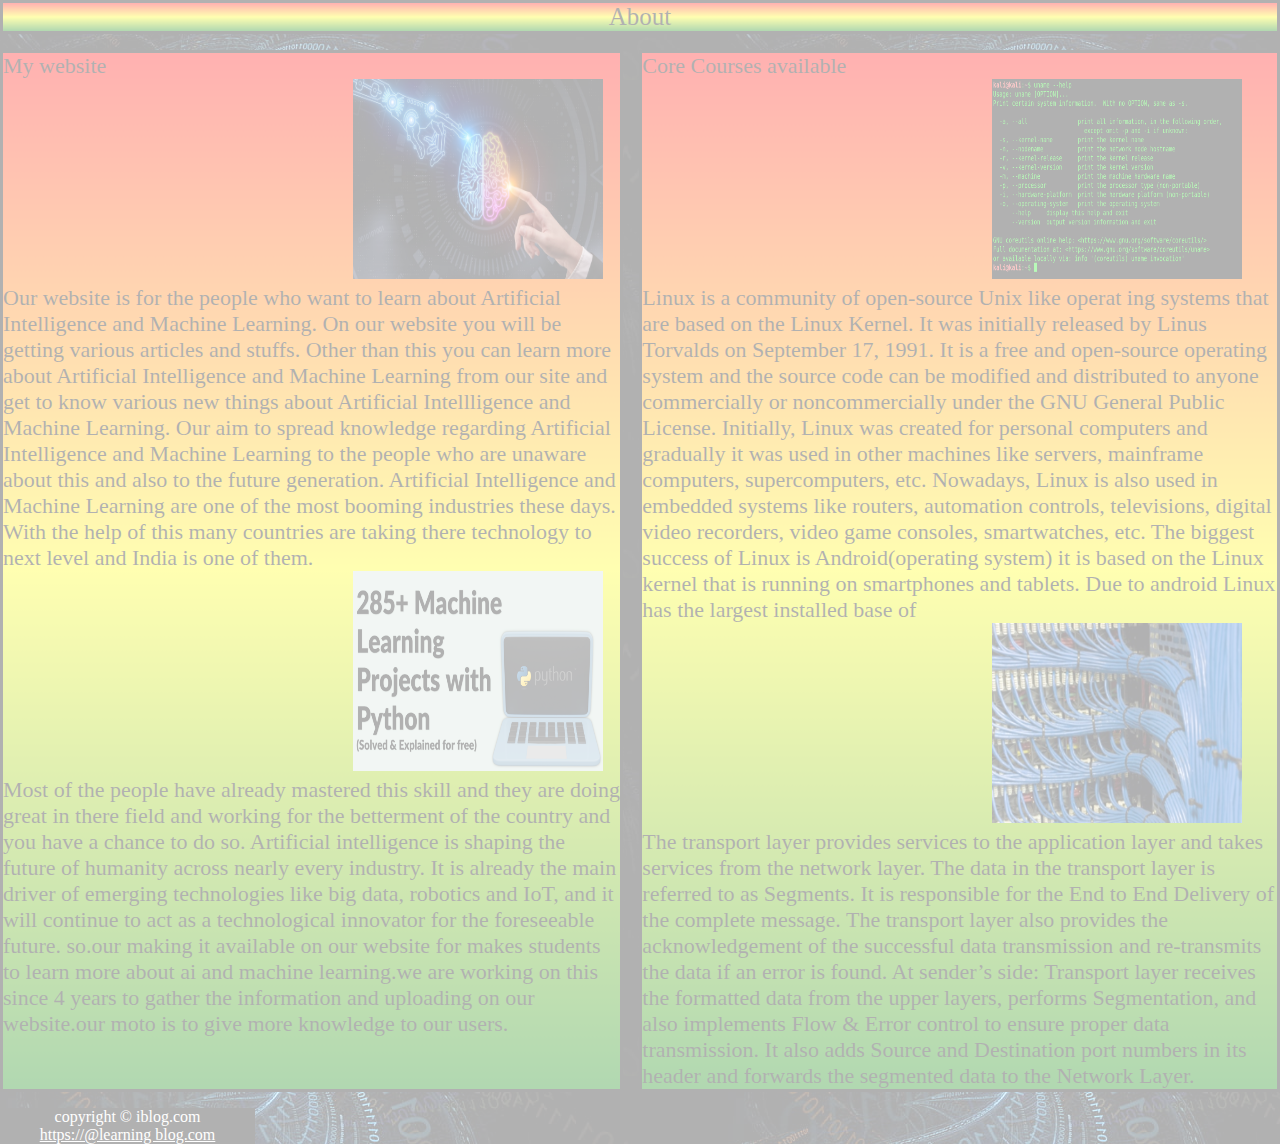
<file: darling/about.html>
<!DOCTYPE html>
<html lang="en">

<head>
    <meta charset="UTF-8">
    <meta http-equiv="X-UA-Compatible" content="IE=edge">
    <meta name="viewport" content="width=device-width, initial-scale=1.0">
    <title>login page</title>
    <link rel="stylesheet" href="css/style.css">
    <link rel="stylesheet" href="css/util.css">
    <link rel="icon" type="image/x-icon" href="img/dad.webp">
    


</head>
<style>
    .item {
        
        background-image: linear-gradient(red, yellow, green);

        border: 3px solid black;
    }

    #navbar {
        grid-area: navbar;
        text-align: center;
        background-size: auto;
        font-size: 25px;
        padding: 20px, 20px, 20px, 20px;


    }

    #section {
        grid-area: section;
        font-size: 22px;

    }

    #aside {
        grid-area: aside;
        font-size: 22px;
    }

    footer {
        grid-area: footer;
    }

    .item img {
        height: 200px;
        width: 250px;
        margin-left: 350px;
    }
</style>
</head>

<body>
    <script>
        window.alert('read');
    </script>
    <div class="container">
        <div id="navbar" class="item">
            About
        </div>
        <div id="section" class="item">
            <dl>
                <dt>My website</dt>
                <img src="img/lava23.jpg" alt="aI and ml blog">

                <dd>Our website is for the people who want to learn about Artificial Intelligence and Machine Learning.
                    On our website you will be getting various articles and stuffs. Other than this you can learn more
                    about Artificial Intelligence and Machine Learning from our site and get to know various new things
                    about Artificial Intellligence and Machine Learning.

                    Our aim to spread knowledge regarding Artificial Intelligence and Machine Learning to the people who
                    are unaware about this and also to the future generation. Artificial Intelligence and Machine
                    Learning are one of the most booming industries these days. With the help of this many countries are
                    taking there technology to next level and India is one of them.
                </dd>
                <img src="img/ne11.png" alt="aI and ml blog">
                <dd>Most of the people have already mastered this skill and they are doing great in there field and
                    working for the betterment of the country and you have a chance to do so.

                    Artificial intelligence is shaping the future of humanity across nearly every industry. It is
                    already the main driver of emerging technologies like big data, robotics and IoT, and it will
                    continue to act as a technological innovator for the foreseeable future. so.our making it available
                    on our website for makes students to learn more about ai and machine learning.we are working on this
                    since 4 years to gather the information and uploading on our website.our moto is to give more
                    knowledge to our users.</dd>

            </dl>

        </div>
        <div id="aside" class="item">
            <dl>
                <dt>Core Courses available</dt>
                <img src="img/bb.png" alt="aI and ml blog">
                <dd>Linux is a community of open-source Unix like operat ing systems that are based on the Linux Kernel.
                    It was initially released by Linus Torvalds on September 17, 1991. It is a free and open-source
                    operating system and the source code can be modified and distributed to anyone commercially or
                    noncommercially under the GNU General Public License.
                    Initially, Linux was created for personal computers and gradually it was used in other machines like
                    servers, mainframe computers, supercomputers, etc. Nowadays, Linux is also used in embedded systems
                    like routers, automation controls, televisions, digital video recorders, video game consoles,
                    smartwatches, etc. The biggest success of Linux is Android(operating system) it is based on the
                    Linux kernel that is running on smartphones and tablets. Due to android Linux has the largest
                    installed base of </dd>
                <img src="img/cc.jpg" alt="aI and ml blog">
                <dd>The transport layer provides services to the application layer and takes services from the network
                    layer. The data in the transport layer is referred to as Segments. It is responsible for the End to
                    End Delivery of the complete message. The transport layer also provides the acknowledgement of the
                    successful data transmission and re-transmits the data if an error is found.

                    At sender’s side: Transport layer receives the formatted data from the upper layers, performs
                    Segmentation, and also implements Flow & Error control to ensure proper data transmission. It also
                    adds Source and Destination port numbers in its header and forwards the segmented data to the
                    Network Layer. </dd>


            </dl>
        </div>

        <div class="footer max-width-2 m-auto">
            <p>copyright &copy; iblog.com</p>
            <a href="index.html" target="_blank">https://@learning blog.com</a>
        </div>

    </div>
</body>

</html>
</file>
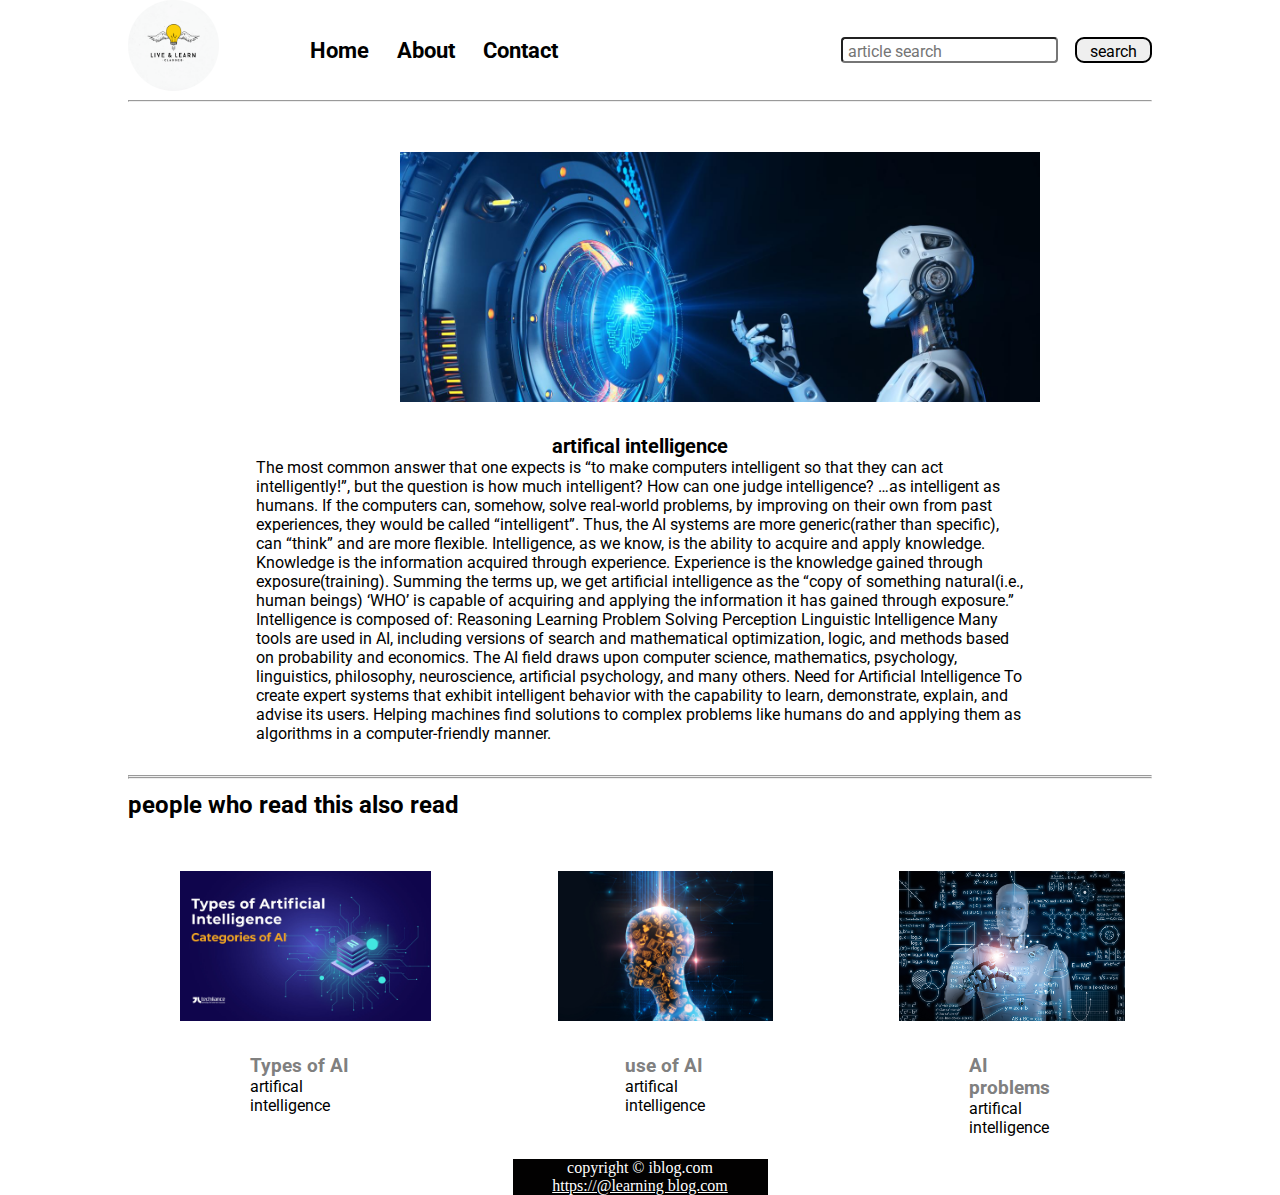
<file: darling/ai.html>
<!DOCTYPE html>
<html lang="en">

<head>
    <meta charset="UTF-8">
    <meta http-equiv="X-UA-Compatible" content="IE=edge">
    <link rel="stylesheet" href="css/style.css">
    <link rel="stylesheet" href="css/util.css">
    <link rel="stylesheet" href="css/blogpost.css">
    <link rel="stylesheet" href="css/mobile.css">
    <meta name="viewport" content="width=device-width, initial-scale=1.0">
    <title>ieducation-transforming</title>
    <link rel="icon" type="image/x-icon" href="img/dad.webp">

</head>

<body>
    <script>
        window.alert('artifical intelligence');
    </script>
    <nav class="navigation max-width-1 m-auto">
        <div class="nav-left">
            <a href="index.html">
                <span><img src="img/lava5.png" width="91px" alt="logo"></span></a>
            <ul>
                <li><a href="index.html">Home</a></li>
                <li><a href="about.html">About</a></li>
                <li><a href="contact.html">Contact</a></li>
            </ul>
        </div>

        <div class="nav-right">
            <form action="search.html" method="get">
                <input class="form-input" type="text" name="machine-learning" placeholder="article search">
                <button class="btn">search</button>
            </form>
        </div>

    </nav>
    <div class="max-width-1 m-auto">
        <hr>
    </div>
    <div class="post-img">
        <img src="img/lava24.jpg" alt="blog">
    </div>
    <div class=" blog-post-content max-width-2  m-auto my-2">
        <h1 class="font1">artifical intelligence</h1>
        <p class="font1">The most common answer that one expects is “to make computers intelligent so that they 
            can act intelligently!”, but the question is how much intelligent? How can one judge intelligence? 

            …as intelligent as humans. If the computers can, somehow, solve real-world problems, by 
            improving on their own from past experiences, they would be called “intelligent”. 
            Thus, the AI systems are more generic(rather than specific), can “think” and are more flexible. 
            
            Intelligence, as we know, is the ability to acquire and apply knowledge. Knowledge is the information 
            acquired through experience. Experience is the knowledge gained through exposure(training). Summing the terms up, 
            we get artificial intelligence as the “copy of something natural(i.e., human beings) ‘WHO’ is capable of acquiring and 
            applying the information it has gained through exposure.” 
            
            Intelligence is composed of:  
            
            Reasoning
            Learning
            Problem Solving
            Perception
            Linguistic Intelligence
            Many tools are used in AI, including versions of search and mathematical optimization, logic, and methods based 
            on probability and economics. The AI field draws upon computer science, mathematics, psychology, linguistics, 
            philosophy, neuroscience, artificial psychology, and many others. 
            
            Need for Artificial Intelligence  
            
            To create expert systems that exhibit intelligent behavior with the capability to learn, demonstrate, 
            explain, and advise its users.
            Helping machines find solutions to complex problems like humans do and applying them as algorithms in a 
            computer-friendly manner.
            

        </p>
    </div>
    <div class="max-width-1 m-auto">
        <hr>
        <hr>
    </div>
    <div class="home-articles max-width-1 m-auto font1">
        <h2>people who read this also read</h2>
        <div class="row">
            <div class="home-article more-post">
                <div class="home-article-img">
                    <img src="img/ne2.jpg" alt="aI and ml blog">
                </div>
                <div class="home-article-content font1">
                    <a href="blogpost.html">
                        <h3 style="margin-right: 120px;">Types of AI</h3>
                    </a>

                    <div style="margin-right: 120px;" >artifical intelligence</div>
                    
                </div>

            </div>
            <div class="home-article more-post">
                <div class="home-article-img">
                    <img src="img/ne1.jpg" alt="aI and ml blog">
                </div>
                <div class="home-article-content font1">
                    <a href="/blogpost.html">
                        <h3 style="margin-right: 120px;">use of AI</h3>
                    </a>

                    <span style="margin-right: 120px;"> artifical intelligence</span>
                </div>

            </div>
            <div class="home-article more-post">
                <div class="home-article-img">
                    <img src="img/ne3.png" alt="aI and ml blog">
                </div>
                <div class="home-article-content font1">
                    <a href="/blogpost.html">
                        <h3 style="margin-right: 120px;">AI problems</h3>
                    </a>

                    <span style="margin-right: 120px;"> artifical intelligence</span>
                </div>

            </div>

        </div>


    </div>
    <div class="footer max-width-2 m-auto">
        <p>copyright &copy; iblog.com</p>
        <a href="index.html" target="_blank">https://@learning blog.com</a>
    </div>


</body>

</html>
</file>
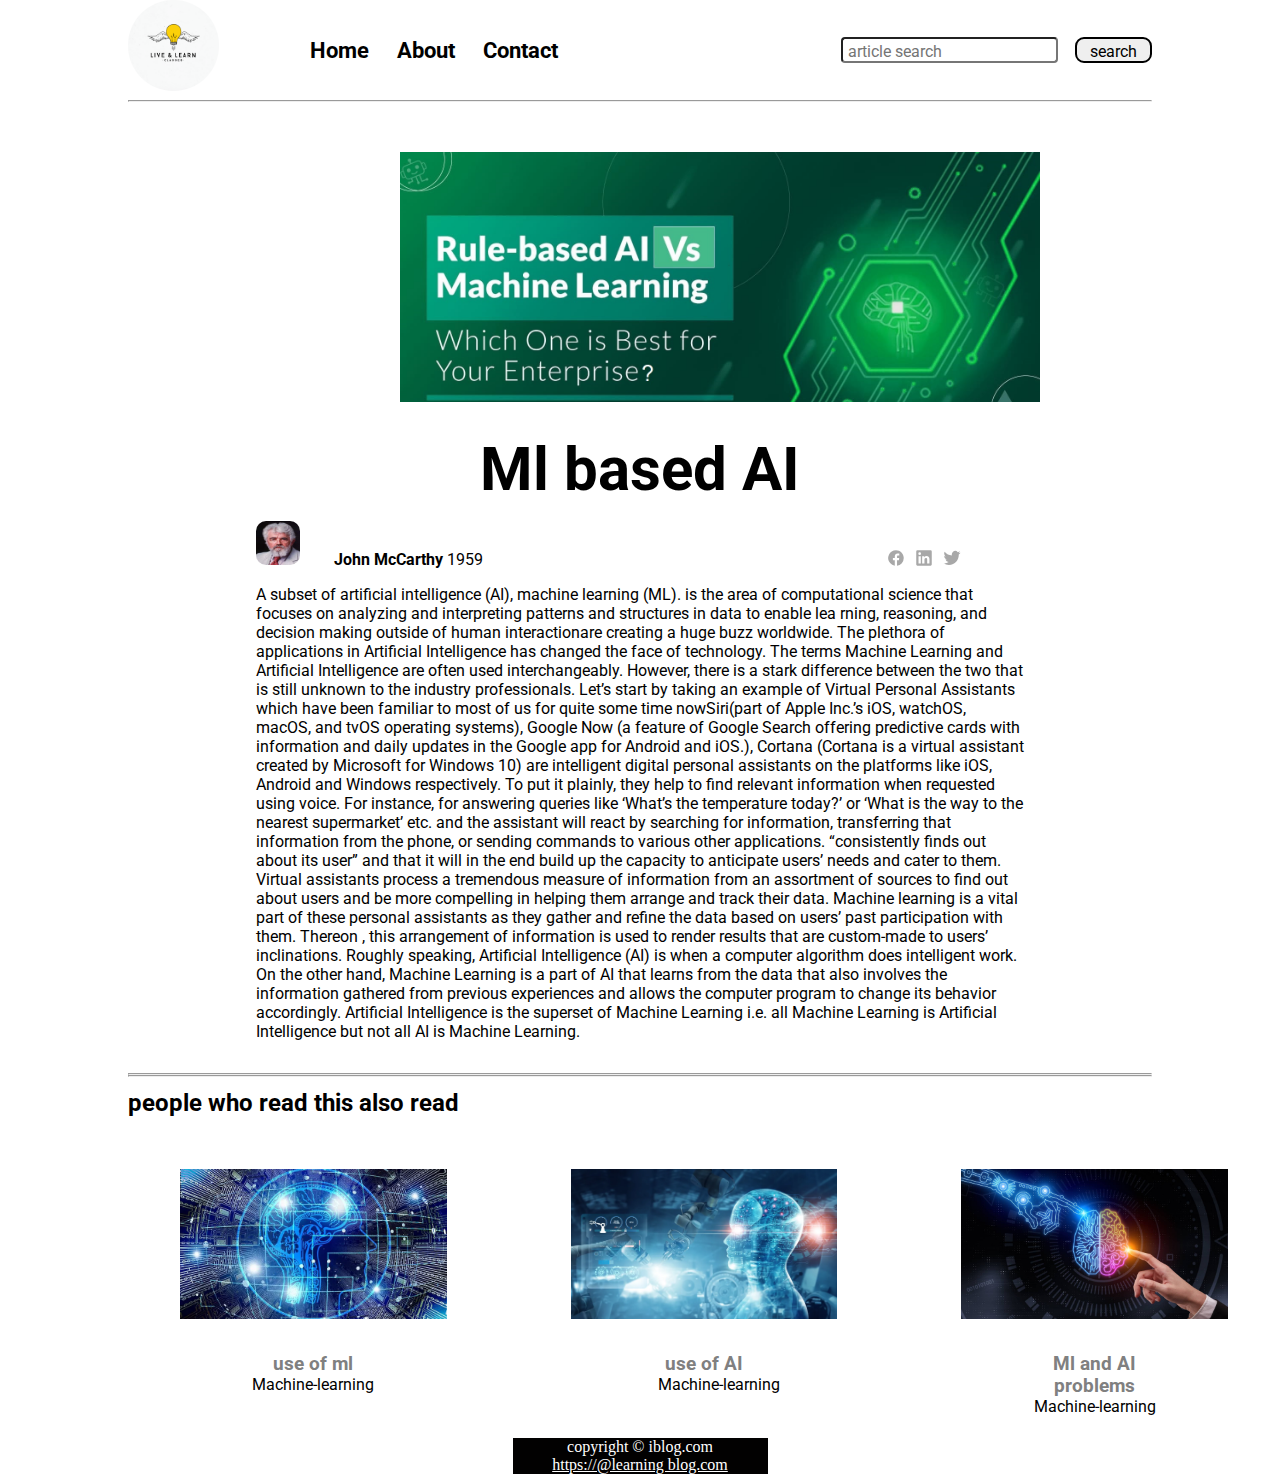
<file: darling/blogpost.html>
<!DOCTYPE html>
<html lang="en">

<head>
    <meta charset="UTF-8">
    <meta http-equiv="X-UA-Compatible" content="IE=edge">
    <link rel="stylesheet" href="css/style.css">
    <link rel="stylesheet" href="css/util.css">
    <link rel="stylesheet" href="css/blogpost.css">
    <link rel="stylesheet" href="css/mobile.css">
    <meta name="viewport" content="width=device-width, initial-scale=1.0">
    <title>ieducation-transforming</title>
    <link rel="icon" type="image/x-icon" href="img/dad.webp">

</head>

<body>
    <script>
        window.alert('Machine learning');
    </script>
    <nav class="navigation max-width-1 m-auto">
        <div class="nav-left">
            <a href="index.html">
                <span><img src="img/lava5.png" width="91px" alt="logo"></span></a>
            <ul>
                <li><a href="index.html">Home</a></li>
                <li><a href="about.html">About</a></li>
                <li><a href="contact.html">Contact</a></li>
            </ul>
        </div>

        <div class="nav-right">
            <form action="search.html" method="get">
                <input class="form-input" type="text" name="machine-learning" placeholder="article search">
                <button class="btn">search</button>
            </form>
        </div>

    </nav>
    <div class="max-width-1 m-auto">
        <hr>
    </div>
    <div class="post-img">
        <img src="img/lava16.jpg" alt="blog">
    </div>
    <div class=" blog-post-content max-width-2  m-auto my-2">
        <h1 style="font-size: 60px;">Ml based AI</h1>
        <div class="blogpost-meta">
            <div class="author-info">
                <div class="logo1"><img alt="chaitu" class="l ch fl gz ha fp"
                        src="img/n2.jpeg" width="44" height="44"
                        loading="lazy">
                        <b style="padding-left: 30px; margin-top: 50px;">John McCarthy</b>
                <span>1959</span>
                
                </div>
                
            </div>
            <div class="social">
                <svg width="24" height="24" viewBox="0 0 24 24" fill="none">
                    
                    <path
                        d="M19.75 12.04c0-4.3-3.47-7.79-7.75-7.79a7.77 7.77 0 0 0-5.9 12.84 7.77 7.77 0 0 0 4.69 2.63v-5.49h-1.9v-2.2h1.9v-1.62c0-1.88 1.14-2.9 2.8-2.9.8 0 1.49.06 1.69.08v1.97h-1.15c-.91 0-1.1.43-1.1 1.07v1.4h2.17l-.28 2.2h-1.88v5.52a7.77 7.77 0 0 0 6.7-7.71"
                        fill="#A8A8A8"></path>
                </svg>
                <svg width="24" height="24" viewBox="0 0 24 24" fill="none">
                    <path
                        d="M19.75 5.39v13.22a1.14 1.14 0 0 1-1.14 1.14H5.39a1.14 1.14 0 0 1-1.14-1.14V5.39a1.14 1.14 0 0 1 1.14-1.14h13.22a1.14 1.14 0 0 1 1.14 1.14zM8.81 10.18H6.53v7.3H8.8v-7.3zM9 7.67a1.31 1.31 0 0 0-1.3-1.32h-.04a1.32 1.32 0 0 0 0 2.64A1.31 1.31 0 0 0 9 7.71v-.04zm8.46 5.37c0-2.2-1.4-3.05-2.78-3.05a2.6 2.6 0 0 0-2.3 1.18h-.07v-1h-2.14v7.3h2.28V13.6a1.51 1.51 0 0 1 1.36-1.63h.09c.72 0 1.26.45 1.26 1.6v3.91h2.28l.02-4.43z"
                        fill="#A8A8A8"></path>
                </svg>
                <svg width="24" height="24" viewBox="0 0 24 24" fill="none">
                    <path
                        d="M20 5.34c-.67.41-1.4.7-2.18.87a3.45 3.45 0 0 0-5.02-.1 3.49 3.49 0 0 0-1.02 2.47c0 .28.03.54.07.8a9.91 9.91 0 0 1-7.17-3.66 3.9 3.9 0 0 0-.5 1.74 3.6 3.6 0 0 0 1.56 2.92 3.36 3.36 0 0 1-1.55-.44V10c0 1.67 1.2 3.08 2.8 3.42-.3.06-.6.1-.94.12l-.62-.06a3.5 3.5 0 0 0 3.24 2.43 7.34 7.34 0 0 1-4.36 1.49l-.81-.05a9.96 9.96 0 0 0 5.36 1.56c6.4 0 9.91-5.32 9.9-9.9v-.5c.69-.49 1.28-1.1 1.74-1.81-.63.3-1.3.48-2 .56A3.33 3.33 0 0 0 20 5.33"
                        fill="#A8A8A8"></path>
                </svg>

            </div>
        </div>
        <p class="font1">A subset of artificial intelligence (AI), machine learning (ML).
            is the area of computational science that focuses on analyzing and interpreting patterns
            and structures in data to enable lea
            rning, reasoning, and decision making outside of human interactionare creating a huge buzz worldwide.
            The plethora of applications in Artificial Intelligence has changed the face of technology.
            The terms Machine Learning and Artificial Intelligence are often used interchangeably. However, there is a
            stark difference between the two that is still unknown to the industry professionals.
            Let’s start by taking an example of Virtual Personal Assistants which have been familiar to most of us for
            quite some time nowSiri(part of Apple Inc.’s iOS, watchOS, macOS, and tvOS operating systems),
            Google Now (a feature of Google Search offering predictive cards with information and daily updates in the
            Google app
            for Android and iOS.), Cortana (Cortana is a virtual assistant created by Microsoft for Windows 10) are
            intelligent digital
            personal assistants on the platforms like iOS, Android and Windows respectively. To put it plainly, they
            help to find relevant
            information when requested using voice. For instance, for answering queries like ‘What’s the temperature
            today?’ or ‘What is
            the way to the nearest supermarket’ etc. and the assistant will react by searching for information,
            transferring that
            information from the phone, or sending commands to various other applications.

            “consistently finds out about its user” and that it will in the end build up the capacity to anticipate
            users’ needs
            and cater to them. Virtual assistants process a tremendous measure of information from an assortment of
            sources to find
            out about users and be more compelling in helping them arrange and track their data. Machine learning is a
            vital part
            of these personal assistants as they gather and refine the data based on users’ past participation with
            them. Thereon
            , this arrangement of information is used to render results that are custom-made to users’ inclinations.

            Roughly speaking, Artificial Intelligence (AI) is when a computer algorithm does intelligent work. On the
            other hand,
            Machine Learning is a part of AI that learns from the data that also involves the information gathered from
            previous
            experiences and allows the computer program to change its behavior accordingly. Artificial Intelligence is
            the superset
            of Machine Learning i.e. all Machine Learning is Artificial Intelligence but not all AI is Machine Learning.

        </p>
    </div>
    <div class="max-width-1 m-auto">
        <hr>
        <hr>
    </div>
    <div class="home-articles max-width-1 m-auto font1">
        <h2>people who read this also read</h2>
        <div class="row">
            <div class="home-article more-post">
                <div class="home-article-img">
                    <img src="img/lava20.webp" alt="aI and ml blog">
                </div>
                <div class="home-article-content font1 center">
                    <a href="blogpost.html">
                        <h3 style="margin-right: 120px;">use of ml</h3>
                    </a>

                    <div style="margin-right: 120px;">Machine-learning</div>
                    
                </div>

            </div>
            <div class="home-article more-post">
                <div class="home-article-img">
                    <img src="img/lava21.webp" alt="aI and ml blog">
                </div>
                <div class="home-article-content font1 center">
                    <a href="/blogpost.html">
                        <h3 style="margin-right: 120px;">use of AI</h3>
                    </a>

                    <span style="margin-right: 90px;">Machine-learning</span>
                </div>

            </div>
            <div class="home-article more-post">
                <div class="home-article-img">
                    <img src="img/lava23.jpg" alt="aI and ml blog">
                </div>
                <div class="home-article-content font1 center">
                    <a href="/blogpost.html">
                        <h3 style="margin-right: 120px;">Ml and AI problems</h3>
                    </a>

                    <spa style="margin-right: 120px;"> Machine-learning</span>
                </div>

            </div>

        </div>


    </div>
    <div class="footer max-width-2 m-auto">
        <p>copyright &copy; iblog.com</p>
        <a href="index.html" target="_blank">https://@learning blog.com</a>
    </div>


</body>

</html>
</file>
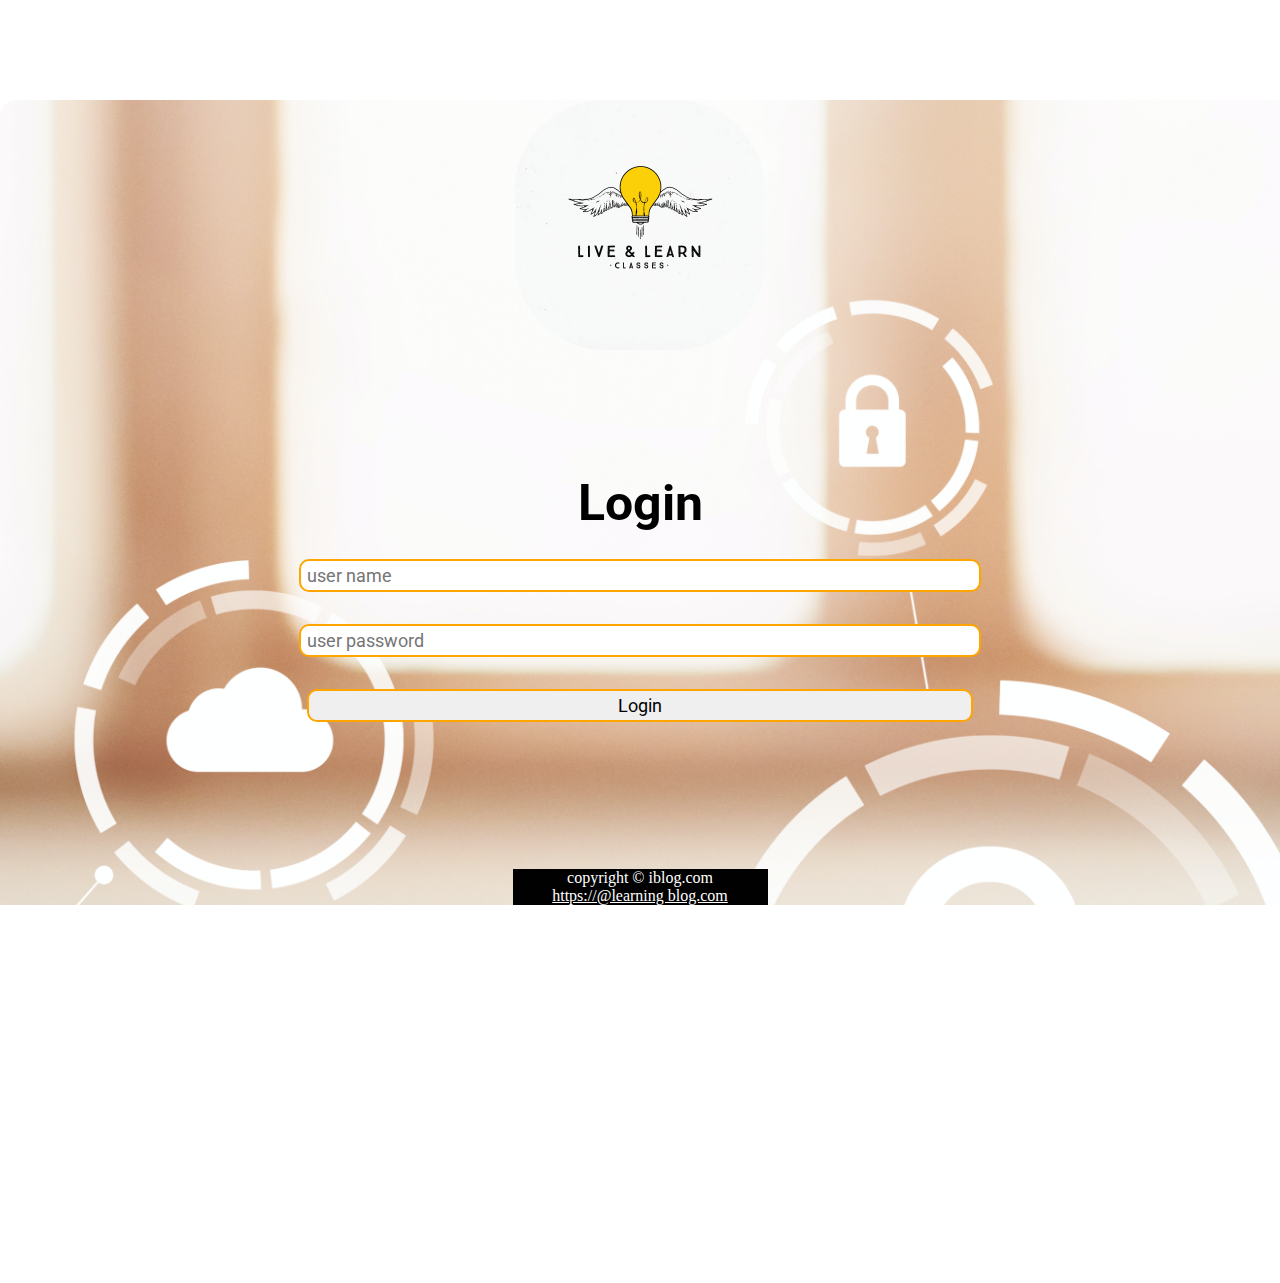
<file: darling/chaitu.html>
<!DOCTYPE html>
<html lang="en">

<head>
    <meta charset="UTF-8">
    <meta http-equiv="X-UA-Compatible" content="IE=edge">
    <meta name="viewport" content="width=device-width, initial-scale=1.0">
    <title>login page</title>
    <link rel="stylesheet" href="css/style.css">
    <link rel="stylesheet" href="css/util.css">
    <link rel="icon" type="image/x-icon" href="img/login.jpg">
    <script src="javascript/script.js"></script>


</head>
<style>
    .footer {
        margin-bottom: 10cm;


    }

    .box {
        padding-bottom: 20px;
    }

    .img1 img {
        border-radius: 90px;


    }
</style>


<body>
    <script>
        window.alert('login');
    </script>
    <div class="hack">

        <div class="img1">
            <img src="img/lava5.png" width="250px" alt="logo"></span>
        </div>

        <form class="box" action="index.html" method="post">
            <h1>Login
            </h1>
            <div class="form-box">
                <input type="text" name="" id="username" placeholder="user name"><br><br>
            </div>
            <div class="form-box">

                <input type="password" name="" id="password" placeholder="user password"><br><br>
            </div>
            <div class="form-box">

                <input type="submit" name="" value="Login" onclick="validate()">
            



        </form>
    </div>

    <div class="footer max-width-2 m-auto">
        <p>copyright &copy; iblog.com</p>
        <a href="index.html" target="_blank">https://@learning blog.com</a>

    </div>


</div>
</body>

</html>
</file>
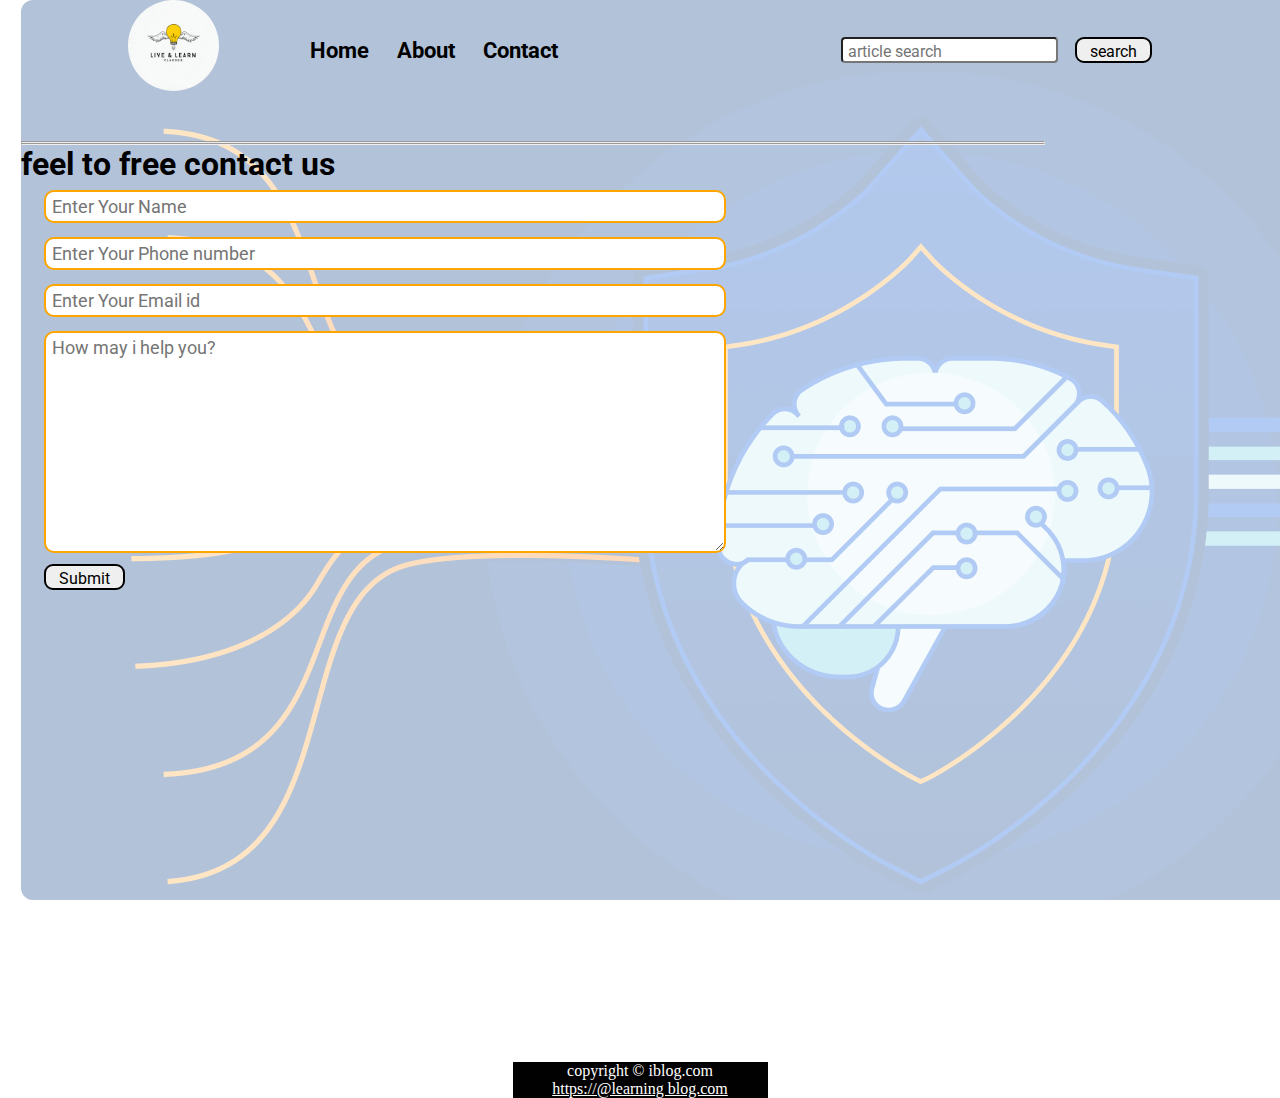
<file: darling/contact.html>
<!DOCTYPE html>
<html lang="en">

<head>
    <meta charset="UTF-8">
    <meta http-equiv="X-UA-Compatible" content="IE=edge">
    <link rel="stylesheet" href="css/style.css">
    <link rel="stylesheet" href="css/util.css">
    <link rel="stylesheet" href="css/contact.css">
    <link rel="stylesheet" href="css/mobile.css">
    <meta name="viewport" content="width=device-width, initial-scale=1.0">
    <link rel="icon" type="image/x-icon" href="img/contact.png">
    <title>ieducation-transforming</title>
</head>

<body>
    <script>
        window.alert('Available 24/7')
        window.prompt('Comment');
    </script>
    <nav class="navigation max-width-1 m-auto">
        <div class="nav-left">
            <a href="index.html">
                <span><img src="img/lava5.png" width="91px" alt="logo"></span></a>
            <ul>
                <li><a href="index.html">Home</a></li>
                <li><a href="about.html">About</a></li>
                <li><a href="contact.html">Contact</a></li>
            </ul>
        </div>

        <div class="nav-right">
            <form action="search.html" method="get">
                <input class="form-input" type="text" name="machine-learning" placeholder="article search">
                <button class="btn">search</button>
            </form>
        </div>

    </nav>
    <div class="contact-content font1 max-width-1 m-auto">
        <div class="max-width-1 m-auto">
            <hr>
            <hr>
            <h1>feel to free contact us</h1>
            <div class="contact-form mx-1">
                <div class="form-box">
                    <input type="text" placeholder="Enter Your Name">
                </div>
                <div class="form-box">
                    <input type="text" placeholder="Enter Your Phone number">
                </div>
                <div class="form-box">
                    <input type="text" placeholder="Enter Your Email id">
                </div>
                <div class="form-box">
                    <textarea name="" id="" cols="30" rows="10" placeholder="How may i help you?"></textarea>
                </div>
                <div class="form-box">
                    <button class="btn">Submit</button>
                </div>
            </div>
        </div>
    </div>


    <div class="footer max-width-2 m-auto">
        <p>copyright &copy; iblog.com</p>
        <a href="index.html" target="_blank">https://@learning blog.com</a>
    </div>


</body>

</html>
</file>
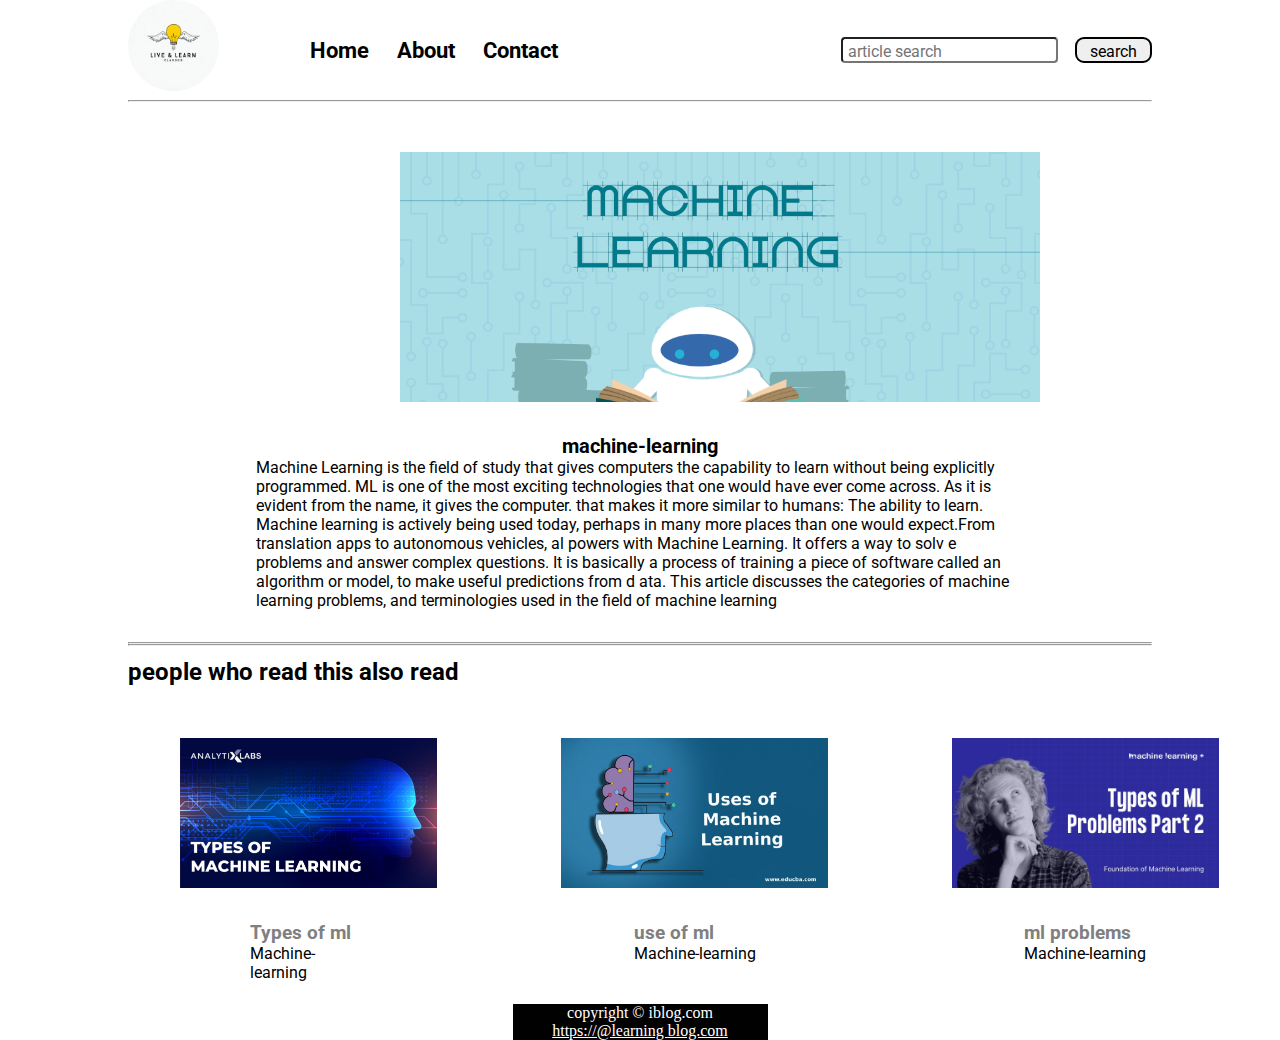
<file: darling/machine.html>
<!DOCTYPE html>
<html lang="en">

<head>
    <meta charset="UTF-8">
    <meta http-equiv="X-UA-Compatible" content="IE=edge">
    <link rel="stylesheet" href="css/style.css">
    <link rel="stylesheet" href="css/util.css">
    <link rel="stylesheet" href="css/blogpost.css">
    <link rel="stylesheet" href="css/mobile.css">
    <meta name="viewport" content="width=device-width, initial-scale=1.0">
    <title>ieducation-transforming</title>
    <link rel="icon" type="image/x-icon" href="img/dad.webp">

</head>

<body>
    <script>
        window.alert('Learn more');
    </script>
    <nav class="navigation max-width-1 m-auto">
        <div class="nav-left">
            <a href="about.html">
                <span><img src="img/lava5.png" width="91px" alt="logo"></span></a>
            <ul>
                <li><a href="index.html">Home</a></li>
                <li><a href="about.html">About</a></li>
                <li><a href="contact.html">Contact</a></li>
            </ul>
        </div>

        <div class="nav-right">
            <form action="search.html" method="get">
                <input class="form-input" type="text" name="machine-learning" placeholder="article search">
                <button class="btn">search</button>
            </form>
        </div>

    </nav>
    <div class="max-width-1 m-auto">
        <hr>
    </div>
    <div class="post-img">
        <img src="img/lava7.png" alt="blog">
    </div>
    <div class=" blog-post-content max-width-2  m-auto my-2">
        <h1 class="font1">machine-learning</h1>
        <p class="font1">Machine Learning is the field of study that gives computers the capability to learn without being explicitly programmed. 
            ML is one of the most exciting technologies that one would have ever come across. As it is evident from the name, it gives the computer.
             that makes it more similar to humans: The ability to learn. Machine learning is actively being used today, perhaps in many more places
              than one would expect.From translation apps to autonomous vehicles, al
             powers with Machine Learning. It offers a way to solv
             e problems and answer complex questions. It is basically
              a process of training a piece of software called an algorithm or model, to make useful predictions from d
            ata. This article discusses the categories of machine learning problems, and terminologies used in the field of machine learning


        </p>
    </div>
    <div class="max-width-1 m-auto">
        <hr>
        <hr>
    </div>
    <div class="home-articles max-width-1 m-auto font1">
        <h2>people who read this also read</h2>
        <div class="row">
            <div class="home-article more-post">
                <div class="home-article-img">
                    <img src="img/lava13.avif" alt="aI and ml blog">
                </div>
                <div class="home-article-content font1">
                    <a href="blogpost.html">
                        <h3 style="margin-right: 120px;">Types of ml</h3>
                    </a>

                    <div style="margin-right: 120px;">Machine-learning</div>
                    
                </div>

            </div>
            <div class="home-article more-post">
                <div class="home-article-img">
                    <img src="img/lava12.jpg" alt="aI and ml blog">
                </div>
                <div class="home-article-content font1">
                    <a href="/blogpost.html">
                        <h3 style="margin-right: 120px;">use of ml</h3>
                    </a>

                    <span style="margin-right: 120px;"> Machine-learning</span>
                </div>

            </div>
            <div class="home-article more-post">
                <div class="home-article-img">
                    <img src="img/lava14.jpg" alt="aI and ml blog">
                </div>
                <div class="home-article-content font1">
                    <a href="/blogpost.html">
                        <h3 style="margin-right: 120px;">ml problems</h3>
                    </a>

                    <span style="margin-right: 120px;"> Machine-learning</span>
                </div>

            </div>

        </div>


    </div>
    <div class="footer max-width-2 m-auto">
        <p>copyright &copy; iblog.com</p>
        <a href="index.html" target="_blank">https://@learning blog.com</a>
    </div>


</body>

</html>
</file>
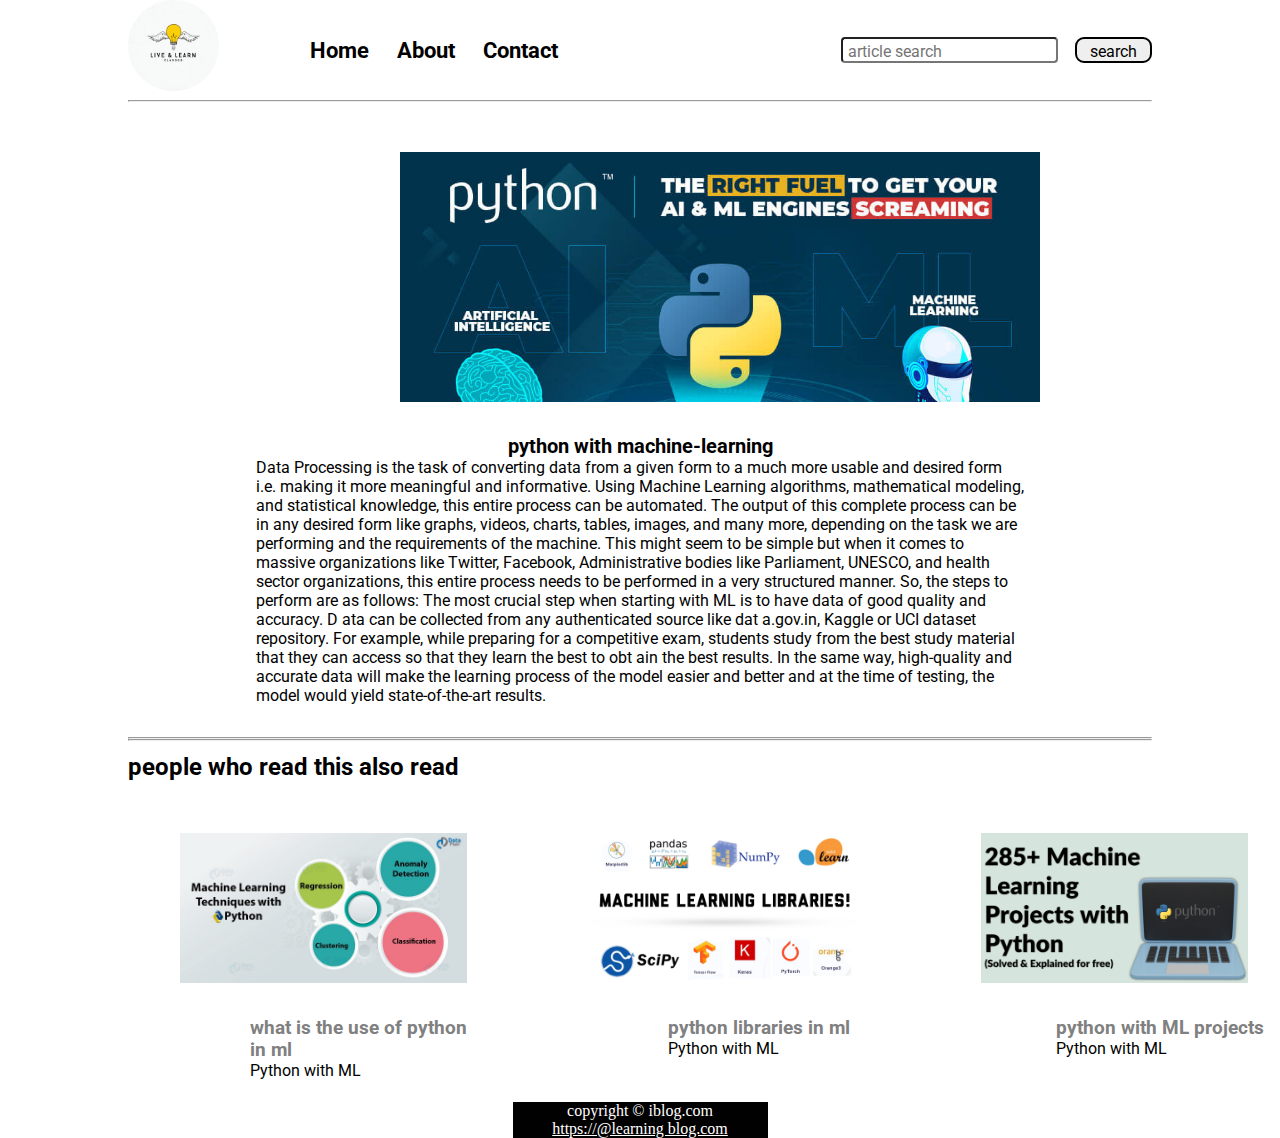
<file: darling/pywithml.html>
<!DOCTYPE html>
<html lang="en">

<head>
    <meta charset="UTF-8">
    <meta http-equiv="X-UA-Compatible" content="IE=edge">
    <link rel="stylesheet" href="css/style.css">
    <link rel="stylesheet" href="css/util.css">
    <link rel="stylesheet" href="css/blogpost.css">
    <link rel="stylesheet" href="css/mobile.css">
    <meta name="viewport" content="width=device-width, initial-scale=1.0">
    <title>ieducation-transforming</title>
    <link rel="icon" type="image/x-icon" href="img/dad.webp">

</head>

<body>
    <script>
        window.alert('py with Ml')
    </script>
    <nav class="navigation max-width-1 m-auto">
        <div class="nav-left">
            <a href="about.html">
                <span><img src="img/lava5.png" width="91px" alt="logo"></span></a>
            <ul>
                <li><a href="index.html">Home</a></li>
                <li><a href="about.html">About</a></li>
                <li><a href="contact.html">Contact</a></li>
            </ul>
        </div>

        <div class="nav-right">
            <form action="search.html" method="get">
                <input class="form-input" type="text" name="machine-learning" placeholder="article search">
                <button class="btn">search</button>
            </form>
        </div>

    </nav>
    <div class="max-width-1 m-auto">
        <hr>
    </div>
    <div class="post-img">
        <img src="img/ne8.jpg" alt="blog">
    </div>
    <div class=" blog-post-content max-width-2  m-auto my-2">
        <h1 class="font1">python with machine-learning</h1>
        <p class="font1">Data Processing is the task of converting data from a given form to a much more usable
             and desired form i.e. making it more meaningful and informative. Using Machine Learning algorithms, 
             mathematical modeling, and statistical knowledge, this entire process can be automated. The output of 
             this complete process can be in any desired form like graphs, videos, charts, tables, images, and many more, 
             depending on the task we are performing and the requirements of the machine. This might seem to be simple but 
             when it comes to massive organizations like Twitter, Facebook, Administrative bodies like Parliament, UNESCO, and 
             health sector organizations, this entire process needs to be performed in a very structured manner. So, the steps to 
             perform are as follows: The most crucial step when starting with ML is to have data of good quality and accuracy. D
             ata can be collected from any authenticated source like dat
             a.gov.in, Kaggle or UCI dataset repository. For example, while preparing for
             
             a competitive exam, students study from the best study material that they can access so that they learn the best to obt
             ain the best results. In the same way, high-quality and accurate data will make the learning process of the model easier and 
             better and at the time of testing, the model would yield state-of-the-art results. 


 


        </p>
    </div>
    <div class="max-width-1 m-auto">
        <hr>
        <hr>
    </div>
    <div class="home-articles max-width-1 m-auto font1">
        <h2>people who read this also read</h2>
        <div class="row">
            <div class="home-article more-post">
                <div class="home-article-img">
                    <img src="img/ne9.jpg" alt="aI and ml blog">
                </div>
                <div class="home-article-content font1">
                    <a href="blogpost.html">
                        <h3 style="margin-right: 30px;">what is the use of python in ml</h3>
                    </a>

                    <div style="margin-right: 120px;">Python with ML</div>
                    
                </div>

            </div>
            <div class="home-article more-post">
                <div class="home-article-img">
                    <img src="img/ne10.jpg" alt="aI and ml blog">
                </div>
                <div class="home-article-content font1">
                    <a href="/blogpost.html">
                        <h3 style="margin-right: 50px;">python libraries in ml</h3>
                    </a>

                    <span style="margin-right: 120px;"> Python with ML</span>
                </div>

            </div>
            <div class="home-article more-post">
                <div class="home-article-img">
                    <img src="img/ne11.png" alt="aI and ml blog">
                </div>
                <div class="home-article-content font1">
                    <a href="blogpost.html">
                        <h3 style="margin-right: 30px;">python with ML projects</h3>
                    </a>

                    <span style="margin-right: 120px;"> Python with ML</span>
                </div>

            </div>

        </div>


    </div>
    <div class="footer max-width-2 m-auto">
        <p>copyright &copy; iblog.com</p>
        <a href="index.html" target="_blank">https://@learning blog.com</a>
    </div>


</body>

</html>
</file>
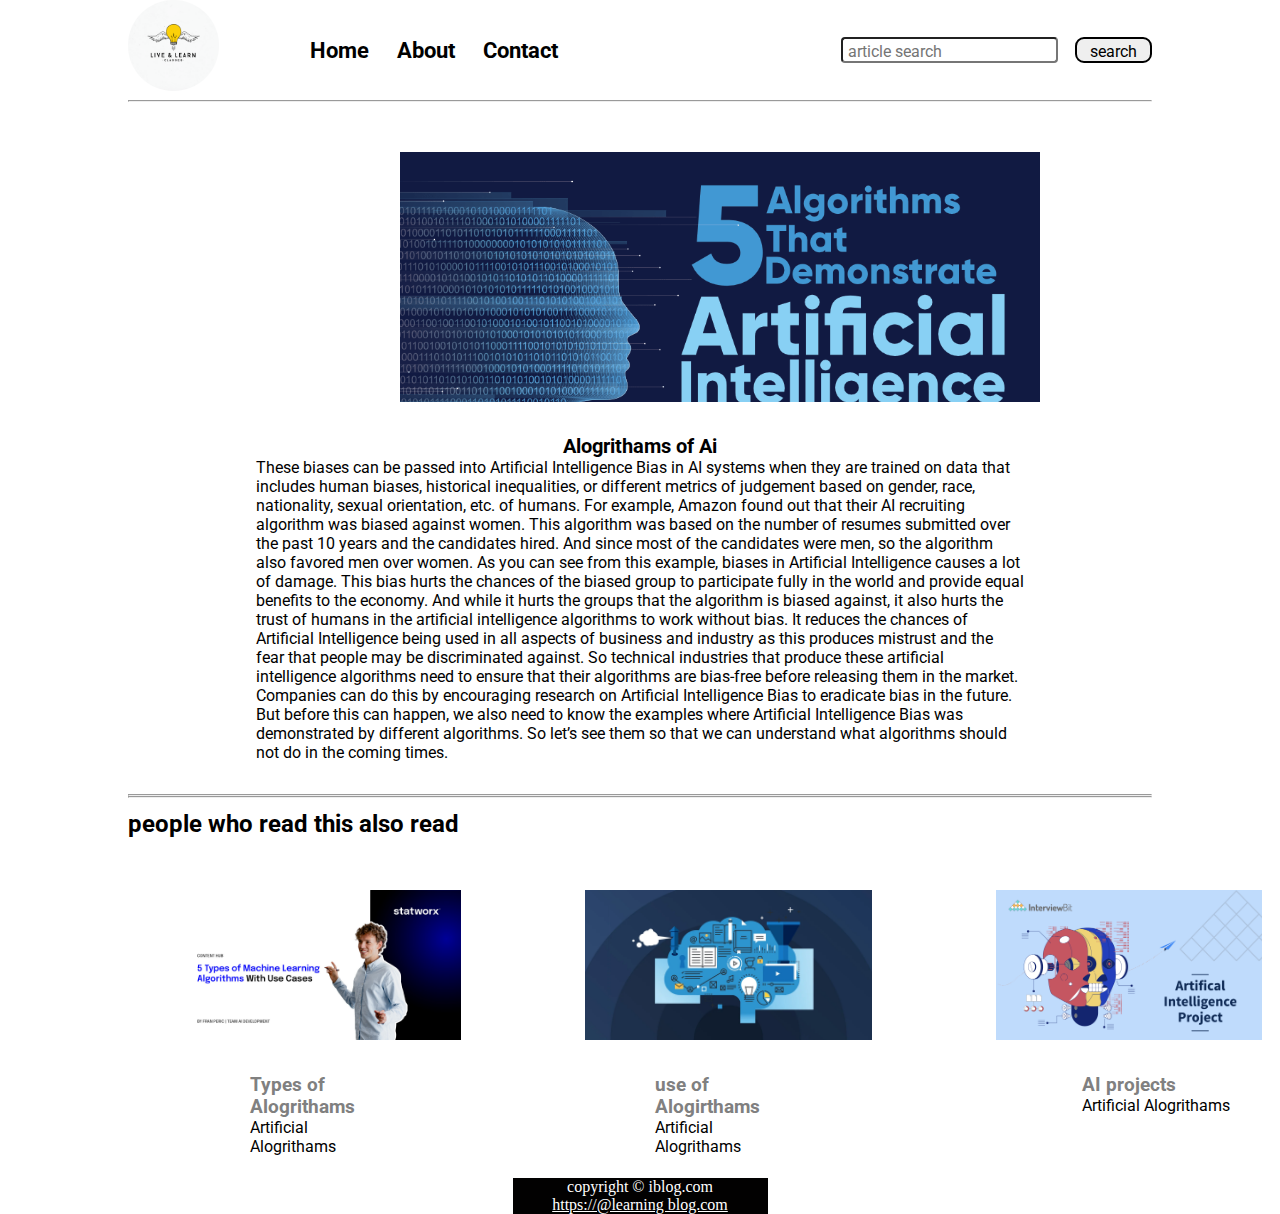
<file: darling/seai.html>
<!DOCTYPE html>
<html lang="en">

<head>
    <meta charset="UTF-8">
    <meta http-equiv="X-UA-Compatible" content="IE=edge">
    <link rel="stylesheet" href="css/style.css">
    <link rel="stylesheet" href="css/util.css">
    <link rel="stylesheet" href="css/blogpost.css">
    <link rel="stylesheet" href="css/mobile.css">
    <meta name="viewport" content="width=device-width, initial-scale=1.0">
    <title>ieducation-transforming</title>
    <link rel="icon" type="image/x-icon" href="img/dad.webp">

</head>

<body>
    <script>
        window.alert('Alogrthims is very important');
    </script>
    <nav class="navigation max-width-1 m-auto">
        <div class="nav-left">
            <a href="index.html">
                <span><img src="img/lava5.png" width="91px" alt="logo"></span></a>
            <ul>
                <li><a href="index.html">Home</a></li>
                <li><a href="about.html">About</a></li>
                <li><a href="contact.html">Contact</a></li>
            </ul>
        </div>

        <div class="nav-right">
            <form action="search.html" method="get">
                <input class="form-input" type="text" name="machine-learning" placeholder="article search">
                <button class="btn">search</button>
            </form>
        </div>

    </nav>
    <div class="max-width-1 m-auto">
        <hr>
    </div>
    <div class="post-img">
        <img src="img/ne4.png" alt="blog">
    </div>
    <div class=" blog-post-content max-width-2  m-auto my-2">
        <h1 class="font1">Alogrithams of Ai</h1>
        <p class="font1">These biases can be passed into Artificial Intelligence Bias in
            AI systems when they are trained on data that includes human biases, historical inequalities,
            or different metrics of judgement based on gender, race, nationality, sexual orientation, etc. of
            humans. For example, Amazon found out that their AI recruiting algorithm was biased against women.
            This algorithm was based on the number of resumes submitted over the past 10 years and the candidates hired.
            And since most of the candidates were men, so the algorithm also favored men over women. As you can see from
            this example, biases in Artificial Intelligence causes a lot of damage. This bias hurts the chances of the
            biased group
            to participate fully in the world and provide equal benefits to the economy. And while it hurts the groups
            that the
            algorithm is biased against, it also hurts the trust of humans in the artificial intelligence algorithms to
            work without
            bias. It reduces the chances of Artificial Intelligence being used in all aspects of business and industry
            as this produces
            mistrust and the fear that people may be discriminated against. So technical industries that produce these
            artificial
            intelligence algorithms need to ensure that their algorithms are bias-free before releasing them in the
            market.
            Companies can do this by encouraging research on Artificial Intelligence Bias to eradicate bias in the
            future.
            But before this can happen, we also need to know the examples where Artificial Intelligence Bias was
            demonstrated by
            different algorithms. So let’s see them so that we can understand what algorithms should not do in the
            coming times.


        </p>
    </div>
    <div class="max-width-1 m-auto">
        <hr>
        <hr>
    </div>
    <div class="home-articles max-width-1 m-auto font1">
        <h2>people who read this also read</h2>
        <div class="row">
            <div class="home-article more-post">
                <div class="home-article-img">
                    <img src="img/ne6.jpg" alt="aI and ml blog">
                </div>
                <div class="home-article-content font1">
                    <a href="blogpost.html">
                        <h3 style="margin-right: 90px;">Types of Alogrithams</h3>
                    </a>

                    <div style="margin-right: 120px;">Artificial Alogrithams</div>
            
                </div>

            </div>
            <div class="home-article more-post">
                <div class="home-article-img">
                    <img src="img/ne5.webp" alt="aI and ml blog">
                </div>
                <div class="home-article-content font1">
                    <a href="/blogpost.html">
                        <h3 style="margin-right: 120px;">use of Alogirthams</h3>
                    </a>

                    <span style="margin-right: 120px;"> Artificial Alogrithams</span>
                </div>

            </div>
            <div class="home-article more-post">
                <div class="home-article-img">
                    <img src="img/ne7.png" alt="aI and ml blog">
                </div>
                <div class="home-article-content font1">
                    <a href="/blogpost.html">
                        <h3 style="margin-right: 120px;">AI projects</h3>
                    </a>

                    <span style="margin-right: 50px;"> Artificial Alogrithams</span>
                </div>

            </div>

        </div>


    </div>
    <div class="footer max-width-2 m-auto">
        <p>copyright &copy; iblog.com</p>
        <a href="index.html" target="_blank">https://@learning blog.com</a>
    </div>


</body>

</html>
</file>
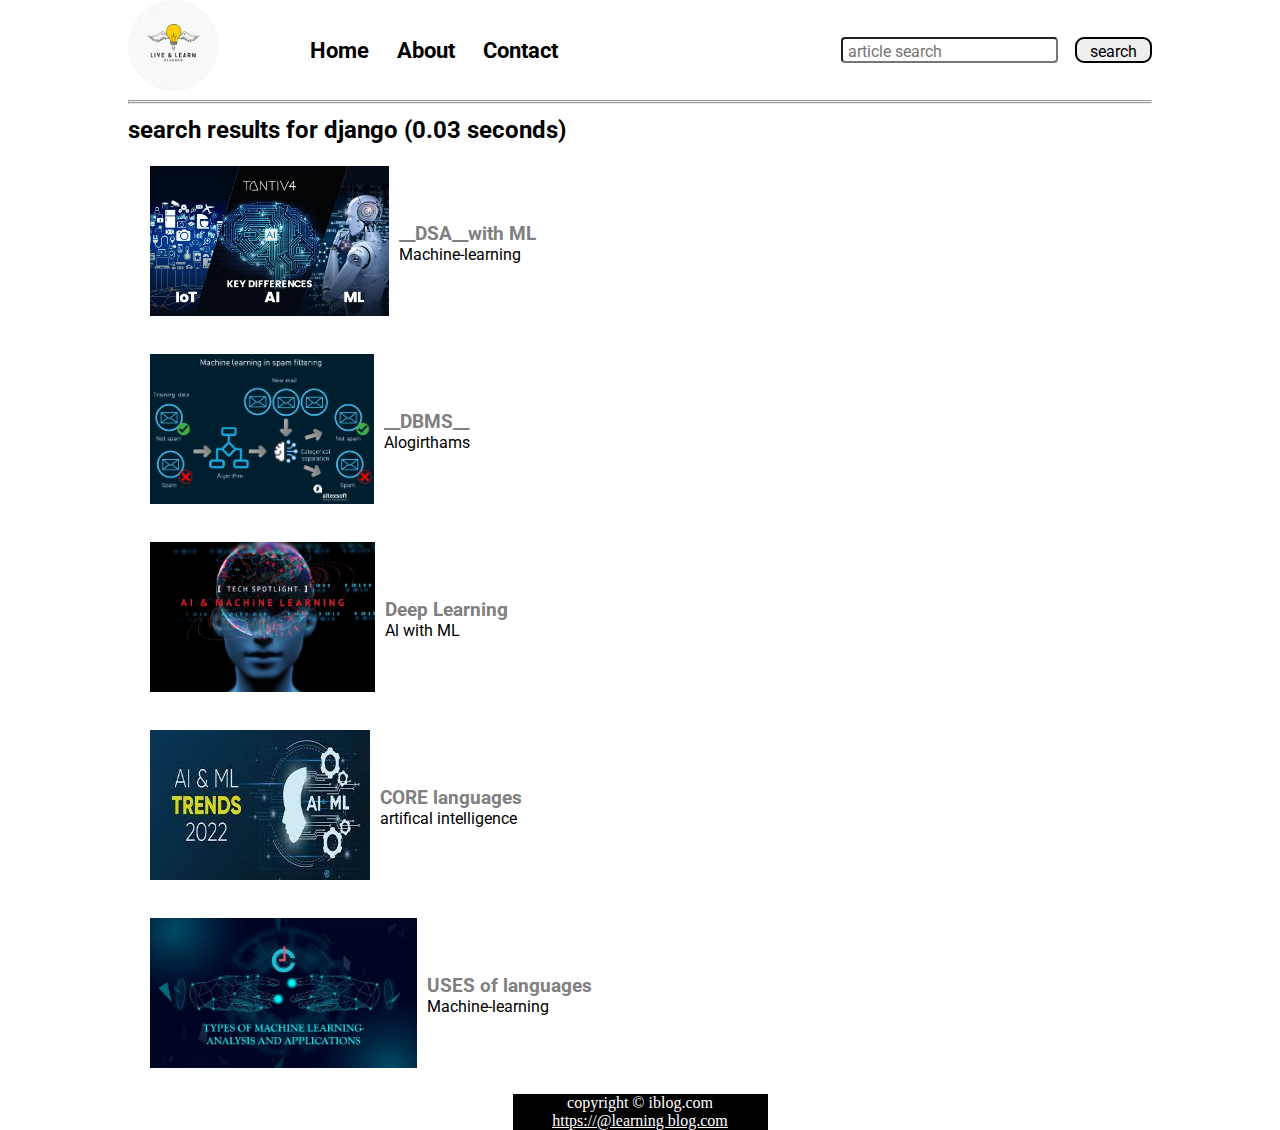
<file: darling/search.html>
<!DOCTYPE html>
<html lang="en">

<head>
    <meta charset="UTF-8">
    <meta http-equiv="X-UA-Compatible" content="IE=edge">
    <link rel="stylesheet" href="css/style.css">
    <link rel="stylesheet" href="css/util.css">
    <link rel="stylesheet" href="css/mobile.css">
    <meta name="viewport" content="width=device-width, initial-scale=1.0">
    <title>ieducation-transforming</title>
    <link rel="icon" type="image/x-icon" href="img/search.png">

</head>

<body>
    <script>
        window.alert('Thanks for searching');
    </script>
    <nav class="navigation max-width-1 m-auto">
        <div class="nav-left">
            <a href="index.html">
                <span><img src="img/lava5.png" width="91px" alt="logo"></span></a>
            <ul>
                <li><a href="index.html">Home</a></li>
                <li><a href="about.html">About</a></li>
                <li><a href="contact.html">Contact</a></li>
            </ul>
        </div>

        <div class="nav-right">
            <form action="search.html" method="get">
                <input class="form-input" type="text" name="machine-learning" placeholder="article search">
                <button class="btn">search</button>
            </form>
        </div>

    </nav>

    <div class="max-width-1 m-auto">
        <hr>
        <hr>
    </div>
    <div class="home-articles max-width-1 m-auto font1">
        <h2>search results for django (0.03 seconds)</h2>
        <div class="home-article">
            <div class="home-article-img">
                <img src="img/nn.jpg" alt="aI and ml blog">
            </div>
            <div class="home-article-content font1" style="margin-left: 10px;">
                <a href="blogpost.html">
                    <h3>__DSA__with ML</h3>
                </a>

                <span>Machine-learning</span>
            </div>

        </div>
        <div class="home-article">
            <div class="home-article-img">
                <img src="img/s01.png" alt="aI and ml blog">
            </div>
            <div class="home-article-content font1">
                <a href="/blogpost.html">
                    <h3>__DBMS__</h3>
                </a>

                <span>Alogirthams</span>
            </div>

        </div>
        <div class="home-article">
            <div class="home-article-img">
                <img src="img/vv.webp" alt="aI and ml blog">
            </div>
            <div class="home-article-content font1">
                <a href="/blogpost.html">
                    <h3>Deep Learning</h3>
                </a>

                <span>Al with ML</span>
            </div>

        </div>
        <div class="home-article">
            <div class="home-article-img">
                <img src="img/s04.jpeg" alt="aI and ml blog" width="220px">
            </div>
            <div class="home-article-content font1">
                <a href="/blogpost.html">
                    <h3>CORE languages</h3>
                </a>

                <span> artifical intelligence</span>
            </div>

        </div>
        <div class="home-article">
            <div class="home-article-img">
                <img src="img/kk.jpg" alt="aI and ml blog">
            </div>
            <div class="home-article-content font1">
                <a href="/blogpost.html">
                    <h3>USES of languages</h3>
                </a>

                <span>Machine-learning</span>
            </div>

        </div>


    </div>
    <div class="footer max-width-2 m-auto">
        <p>copyright &copy; iblog.com</p>
        <a href="index.html" target="_blank">https://@learning blog.com</a>
    </div>


</body>

</html>
</file>
<file: darling/css/style.css>
* {
    margin: 0;
    padding: 0;
}

.navigation {
    margin-bottom: 25px;
    font-family: var(--font1);
    /*height: 74px;*/
    display: flex;
    justify-content: space-between;
    align-items: center;
}

.nav-left {
    font-size: 30px;
    display: flex
}

.nav-left ul {
    display: flex;
    align-items: center;
    margin: 0 77px;
    font-size: 18px;
}

.nav-left span {
    font-size: 35px;
    padding-top: 10px;
    height: 25px;
}

.nav-left ul li {
    font-size: 22px;
    list-style: none;
    display: flex;
    margin: 0 14px;
    font-family: var(--font2);
    transition: all 0.3s ease-in-out;
    font-weight: bold;
}

.nav-left ul li a:hover {
    color: green;
    font-weight: bolder;
}

.nav-left ul li a {
    text-decoration: none;
    color: black;
    transition: all 0.3s ease-in-out;
}



.content-left {
    font-family: var(--font1);
    display: flex;
    flex-direction: column;
    justify-content: center;
    padding: 49px;
    z-index: -1;

}

.content {
    height: 100%;
    /*background-color: wheat;*/
    margin: 12px;
    margin-top: 32px;
    padding: 9px;
    display: flex;
    position: relative;
    /*background-image: url(../img/lava11.jpg);
    opacity: 0.30;*/
}

.content::after {
    content: '';
    background-image: url('../img/lava3.avif');
    position: absolute;
    width: 100%;
    height: inherit;
    opacity: 0.50;
    border-radius: 40px;


}

.footer {
    /*height: 50px;*/
    background-color: rgb(2, 1, 1);
    display: flex;
    align-items: center;
    justify-content: center;
    color: white;
    flex-direction: column;
    width: 255px;
}

.footer a {
    color: white;
}

.content-right img {
    height: 200px;
    border: 2px solid black;
    border-radius: 400px;

}

.content-right {
    display: flex;
    align-items: center;
    justify-content: center;

}

.home-articles {
    /*height: 700px;*/
    /*background-color: red;*/
    padding-top: 12px;
    margin-top: 23px;
    position: relative;

}

.home-article img {
    height: 150px;


}

.year-box {
    position: absolute;
    /*background-color: red;*/
    right: 200px;
    top: 50px;
    width: 200px;
    height: 200px;
    font-size: 18px;

}

.year-box div {
    margin: 12px 0px;

}

.home-article {
    display: flex;
    margin-left: 10px;
    padding: 12px;
    margin: 10px;
}

.home-article-content {
    margin-left: 10px;
    align-self: center;
}

.home-article-content a {
    text-decoration: none;
    color: grey;
}

.nav-left span img {
    border-radius: 350px;
}

.box {
    margin-top: 120px;
    margin-bottom: 120px;
    margin-right: 120px;
    margin-left: 120px;
    text-align: center;

}


.img1 {
    text-align: center;
    border-radius: 500px;
    margin-top: 100px;
    margin-right: 2px;
    margin-left: 2px;

}

.box h1 {
    margin-bottom: 20px;
    margin-top: 20px;
    font-family: var(--font1);
    font-size: 50px;

}

.hack {
    background-image: url("../img/na2.png");
    height: inherit;

}
.chaitu5 img{
    justify-items: center;
    height: auto;
    width: auto;
    margin-right: 70px;

}
.container {
    display: grid;
    grid-gap: 1rem;
    grid-template-areas: 'navbar navbar navbar navbar'
        'section section aside aside'
        'footer footer footer footer';
    background-image: url("../img/nam.jpg");
    opacity: 0.30;
}
</file>
<file: darling/css/util.css>
@import url('https://fonts.googleapis.com/css2?family=Roboto&display=swap');
@import url('https://fonts.googleapis.com/css2?family=Roboto:wght@400;500&display=swap');


:root {
    --main-bg-color: brown;
    --font1: 'Roboto', cursive;
    --font2: 'Roboto', sans-serif;

}
.center{
    text-align: center;
}
.font1 {
    font-family: var(--font1);
}

.font2 {
    font-family: var(--font1);
}

.max-width-1 {
    max-width: 80vw;

}

.max-width-2 {
    max-width: 60vw;

}
.mx-1{
    margin-left: 23px;
    margin-right: 23px;

}

.m-auto {
    margin: auto;
}
.my-2{
    margin-bottom: 32px;
    margin-top: 32px;
}
.btn {
    padding: 0px 13px;
    padding-top: 3px;
    border: 2px solid black;
    border-radius: 9px;
    font-size: 16px;
    font-family: var(--font1);
    cursor: pointer;
    transition: all 0.3s ease-in-out;
}

.btn:hover {
    color: whitesmoke;
    background-color: green;
}

.form-input {
    padding: 0px 5px;
    padding-top: 3px;
    font-size: 16px;
    border: 2px soild black;
    border-radius: 4px;
    margin: 0 13px;
    font-family: var(--font1);

}
.form-box input, textarea{
    width: 52vw;
    padding: 4px 6px;
    margin: 7px 0;
    font-size: 18px;
    font-family: var(--font1);
    border: 2px solid orange;
    border-radius: 10px;
}
</file>
<file: darling/css/blogpost.css>
.post-img {
    height: 300px;
    overflow: hidden;

}

.post-img img {
    width: 50%;
    margin-left: 400px;
    margin-right: 200px;
    opacity: 2;
    align-items: center;
    margin-top: 50px;

}

.blogpost-meta {
    /*background-color: grey;*/
    display: flex;
    justify-content: space-between;

}

.author-info {
    margin: 12px 0px;
}

.author-info div {
    padding: 4px 0px;
    font-family: var(--font1);
}

.blog-post-content h1 {
    text-align: center;
    font-size: 20px;
    font-family: var(--font1);
}

.row {
    display: flex;
}

.more-post {
    flex-direction: column;
    justify-content: right;
    align-items: center;
    width: auto;
}

.home-article-content {
    margin-left: 100px;
}

.home-article-img {
    margin-right: 50px;
    margin-left: 30px;
    margin-top: 30px;
    margin-bottom: 30px;
}

.social {
    padding-right: 53px;
    align-self: center;
    cursor: pointer;
    size: 20px;
    margin-top: 30px;
    margin-right: 30px;
    padding-right: 30px;
}


.logo1 img{
    border-radius: 10px;
}

.blog-post-content h1 {
    font-size: 20px;
    text-decoration: dotted;

}
.font1{
    justify-content: center;
}
</file>
<file: darling/css/mobile.css>
@media screen and (max-width: 1200px){
    .navigation{
        flex-direction: column;
        margin-bottom: 23px;
    }
    .nav-left {
        flex-direction: column;
        text-align: center;
    }
    .nav-right{
        padding-top: 23px;
    }
    .content-right{
        display: none;
    }
    .home-article{
        flex-direction: column;
    }
    .home-article-img{
        text-align: center;

    }
    .year-box{
        top: 40px;
        left: 60vw;
        font-size: 11px;
        display: flex;
    }
    .year-box div{
        margin: 0;
        padding: 3px;
    }
    .home-article-img{
        width: 60vw;
    }
    .form-input{
        width: 50%;
    }
    .row{
        flex-direction: column;
    }
    .social{
        padding: 0;
    }
    .post-img{
        height: auto;
        padding-left: 200px;
    }

}
</file>
<file: darling/css/contact.css>
.contact-content{
    height: 900px;
    /*background-color: wheat;*/
    margin: 12px;
    margin-top: 32px;
    padding: 9px;
    background-image: url();
    overflow: hidden;
}
.contact-content::after{
    content: "";
    background-image: url('../img/lava4.png');
    position: absolute;
    top: 0;
    width: 100%;
    height: inherit;
    opacity: 0.30;
    border-radius: 12px;
    z-index: -1;
}
</file>
